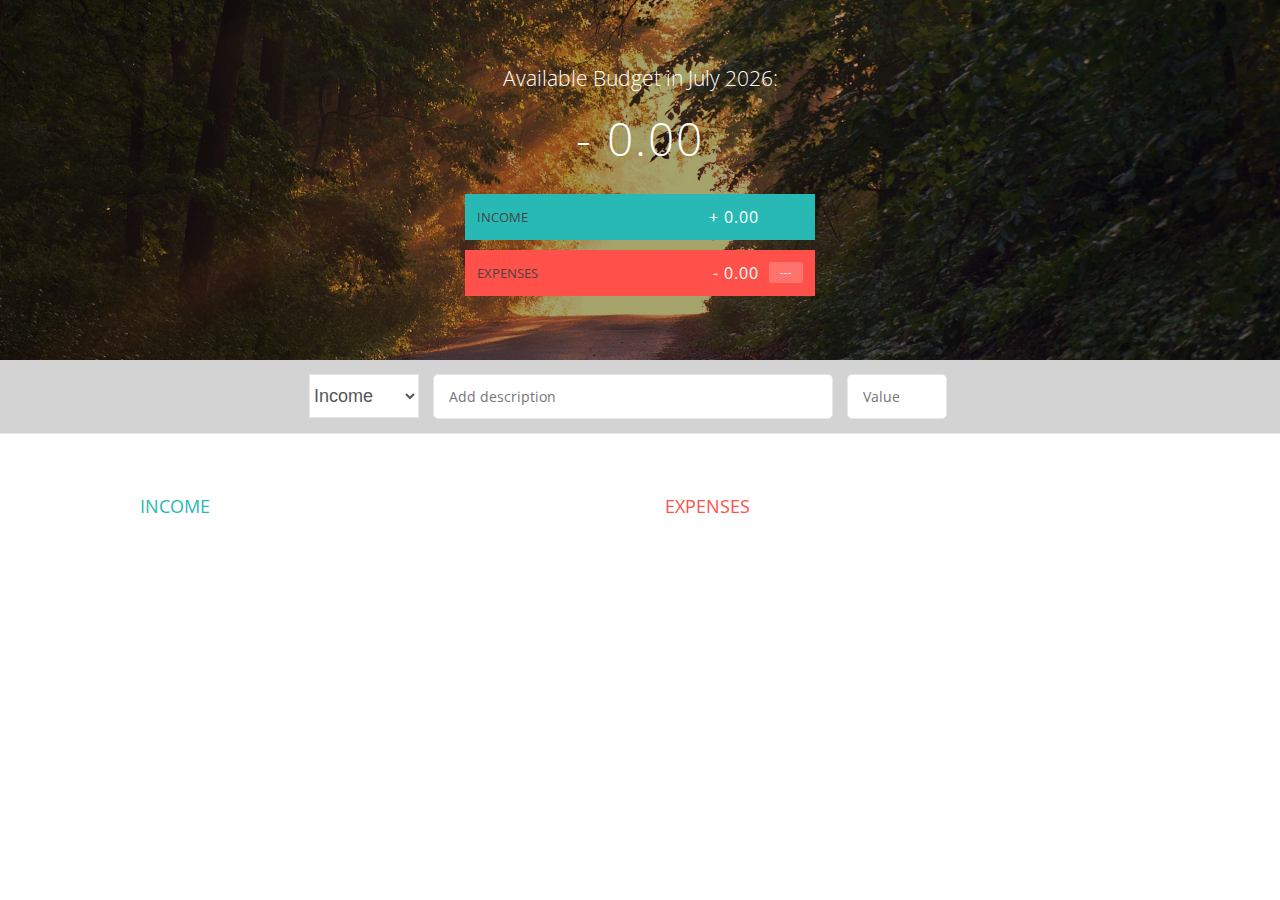
<file: Team Website/Budget App/Budget_HTML.html>
<!DOCTYPE html>
<html lang="en"> <!--Budget app for calculation on the basis of your monthly expenses and income-->
    <head>
        <meta charset="UTF-8">
        <!--Link tags are used for the google specific chosen font which is open sans and weights are listed at the end of the source url-->
        <link href="https://fonts.googleapis.com/css?family=Open+Sans:100,300,400,600" rel="stylesheet" type="text/css">
        <!--Below link tag is udes for the css style sheet used which is ionic framework or library and the minified version is fetched-->
        <link href="http://code.ionicframework.com/ionicons/2.0.1/css/ionicons.min.css" rel="stylesheet" type="text/css">
        <!--Link for manual changed or created classes or IDs in css local file-->
        <link type="text/css" rel="stylesheet" href="Budget_CSS.css">
        <title>Budget Calaculator</title>
    </head>
    <body>
        
        <div class="top">
            <div class="budget">
                <div class="budget__title">
                    Available Budget in <span class="budget__title--month">%Month%</span>:
                </div>
                
                <div class="budget__value">+ 2,345.64</div>
                
                <div class="budget__income clearfix">
                    <div class="budget__income--text">Income</div>
                    <div class="right">
                        <div class="budget__income--value">+ 4,300.00</div>
                        <div class="budget__income--percentage">&nbsp;</div>
                    </div>
                </div>
                
                <div class="budget__expenses clearfix">
                    <div class="budget__expenses--text">Expenses</div>
                    <div class="right clearfix">
                        <div class="budget__expenses--value">- 1,954.36</div>
                        <div class="budget__expenses--percentage">45%</div>
                    </div>
                </div>
            </div>
        </div>
        
        
        
        <div class="bottom">
            <div class="add">
                <div class="add__container">
                    <select class="add__type">
                        <option value="inc" selected>Income</option>
                        <option value="exp">Expenses</option>
                    </select>
                    <input type="text" class="add__description" placeholder="Add description">
                    <input type="number" class="add__value" placeholder="Value">
                    <button class="add__btn"><i class="ion-ios-checkmark-outline"></i></button>
                </div>
            </div>
            
            <div class="container clearfix">
                <div class="income">
                    <h2 class="icome__title">Income</h2>
                    
                    <div class="income__list">
                       
                        
                        <!-- <div class="item clearfix" id="income-0">
                            <div class="item__description">Salary</div>
                            <div class="right clearfix">
                                <div class="item__value">+ 2,100.00</div>
                                <div class="item__delete">
                                    <button class="item__delete--btn">
                                        <i class="ion-ios-close-outline"></i>
                                    </button>
                                </div>
                            </div>
                        </div>
                        
                        <div class="item clearfix" id="income-1">
                            <div class="item__description">Sold car</div>
                            <div class="right clearfix">
                                <div class="item__value">+ 1,500.00</div>
                                <div class="item__delete">
                                    <button class="item__delete--btn"><i class="ion-ios-close-outline"></i></button>
                                </div>
                            </div>
                        </div> -->
                       
                        
                    </div>
                </div> 
                
                
                
                <div class="expenses">
                    <h2 class="expenses__title">Expenses</h2>
                    
                    <div class="expenses__list">
                       
                        
                        <!-- <div class="item clearfix" id="expense-0">
                            <div class="item__description">Apartment rent</div>
                            <div class="right clearfix">
                                <div class="item__value">- 900.00</div>
                                <div class="item__percentage">21%</div>
                                <div class="item__delete">
                                    <button class="item__delete--btn"><i class="ion-ios-close-outline"></i></button>
                                </div>
                            </div>
                        </div>

                        <div class="item clearfix" id="expense-1">
                            <div class="item__description">Grocery shopping</div>
                            <div class="right clearfix">
                                <div class="item__value">- 435.28</div>
                                <div class="item__percentage">10%</div>
                                <div class="item__delete">
                                    <button class="item__delete--btn"><i class="ion-ios-close-outline"></i></button>
                                </div>
                            </div>
                        </div> -->
                       
                        
                    </div>
                </div>
            </div>
            
            
        </div>
        
        <script src="Budget_JS.js"></script>
    </body>
</html>
</file>
<file: Team Website/Budget App/Budget_CSS.css>
/**********************************************
*** GENERAL
**********************************************/

* {
    margin: 0;
    padding: 0;
    box-sizing: border-box;
}

.clearfix::after {
    content: "";
    display: table;
    clear: both;
}

body {
    color: #555;
    font-family: Open Sans;
    font-size: 16px;
    position: relative;
    height: 100vh;
    font-weight: 400;
}

.right { float: right; }
.red { color: #FF5049 !important; }
.red-focus:focus { border: 1px solid #FF5049 !important; }

/**********************************************
*** TOP PART
**********************************************/

.top {
    height: 40vh;
    background-image: linear-gradient(rgba(0, 0, 0, 0.35), rgba(0, 0, 0, 0.35)), url(ba.jpg);
    background-size: cover;
    background-position: center;
    position: relative;
}

.budget {
    position: absolute;
    width: 350px;
    top: 50%;
    left: 50%;
    transform: translate(-50%, -50%);
    color: #fff;
}

.budget__title {
    font-size: 21px;
    text-align: center;
    margin-bottom: 15px;
    font-weight: 300;
}

.budget__value {
    font-weight: 300;
    font-size: 46px;
    text-align: center;
    margin-bottom: 25px;
    letter-spacing: 2px;
}

.budget__income,
.budget__expenses {
    padding: 12px;
    text-transform: uppercase;
}

.budget__income {
    margin-bottom: 10px;
    background-color: #28B9B5;
}

.budget__expenses {
    background-color: #FF5049;
}

.budget__income--text,
.budget__expenses--text {
    float: left;
    font-size: 13px;
    color: #444;
    margin-top: 2px;
}

.budget__income--value,
.budget__expenses--value {
    letter-spacing: 1px;
    float: left;
}

.budget__income--percentage,
.budget__expenses--percentage {
    float: left;
    width: 34px;
    font-size: 11px;
    padding: 3px 0;
    margin-left: 10px;
}

.budget__expenses--percentage {
    background-color: rgba(255, 255, 255, 0.2);
    text-align: center;
    border-radius: 3px;
}


/**********************************************
*** BOTTOM PART
**********************************************/

/***** FORM *****/
.add {
    padding: 14px;
    border-bottom: 1px solid #e7e7e7;
    background-color: lightgrey;
}

.add__container {
    margin: 0 auto;
    text-align: center;
}

.add__type {
    width: 110px;
    border: 1px solid #e7e7e7;
    height: 44px;
    font-size: 18px;
    color: inherit;
    background-color: #fff;
    margin-right: 10px;
    font-weight: 300;
    transition: border 0.5s;
}

.add__description,
.add__value {
    border: 1px solid #e7e7e7;
    background-color: #fff;
    color: inherit;
    font-family: inherit;
    font-size: 14px;
    padding: 12px 15px;
    margin-right: 10px;
    border-radius: 5px;
    transition: border 0.3s;
}

.add__description { width: 400px;}
.add__value { width: 100px;}

.add__btn {
    font-size: 35px;
    background: none;
    border: none;
    color: black;
    cursor: pointer;
    display: inline-block;
    vertical-align: middle;
    line-height: 1.1;
    margin-left: 10px;
}

.add__btn:active { transform: translateY(2px); }

.add__type:focus,
.add__description:focus,
.add__value:focus {
    outline: none;
    border: 1px solid #28B9B5;
}

.add__btn:focus { outline: none; }

/***** LISTS *****/
.container {
    width: 1000px;
    margin: 60px auto;
}

.income {
    float: left;
    width: 475px;
    margin-right: 50px;
}

.expenses {
    float: left;
    width: 475px;
}

h2 {
    text-transform: uppercase;
    font-size: 18px;
    font-weight: 400;
    margin-bottom: 15px;
}

.icome__title { color: #28B9B5; }
.expenses__title { color: #FF5049; }

.item {
    padding: 13px;
    border-bottom: 1px solid #e7e7e7;
}

.item:first-child { border-top: 1px solid #e7e7e7; }
.item:nth-child(even) { background-color: #f7f7f7; }

.item__description {
    float: left;
}

.item__value {
    float: left;
    transition: transform 0.3s;
}

.item__percentage {
    float: left;
    margin-left: 20px;
    transition: transform 0.3s;
    font-size: 11px;
    background-color: #FFDAD9;
    padding: 3px;
    border-radius: 3px;
    width: 32px;
    text-align: center;
}

.income .item__value,
.income .item__delete--btn {
    color: #28B9B5;
}

.expenses .item__value,
.expenses .item__percentage,
.expenses .item__delete--btn {
    color: #FF5049;
}


.item__delete {
    float: left;
}

.item__delete--btn {
    font-size: 22px;
    background: none;
    border: none;
    cursor: pointer;
    display: inline-block;
    vertical-align: middle;
    line-height: 1;
    display: none;
}

.item__delete--btn:focus { outline: none; }
.item__delete--btn:active { transform: translateY(2px); }

.item:hover .item__delete--btn { display: block; }
.item:hover .item__value { transform: translateX(-20px); }
.item:hover .item__percentage { transform: translateX(-20px); }


.unpaid {
    background-color: #FFDAD9 !important;
    cursor: pointer;
    color: #FF5049;

}

.unpaid .item__percentage { box-shadow: 0 2px 6px 0 rgba(0, 0, 0, 0.1); }
.unpaid:hover .item__description { font-weight: 900; }
</file>
